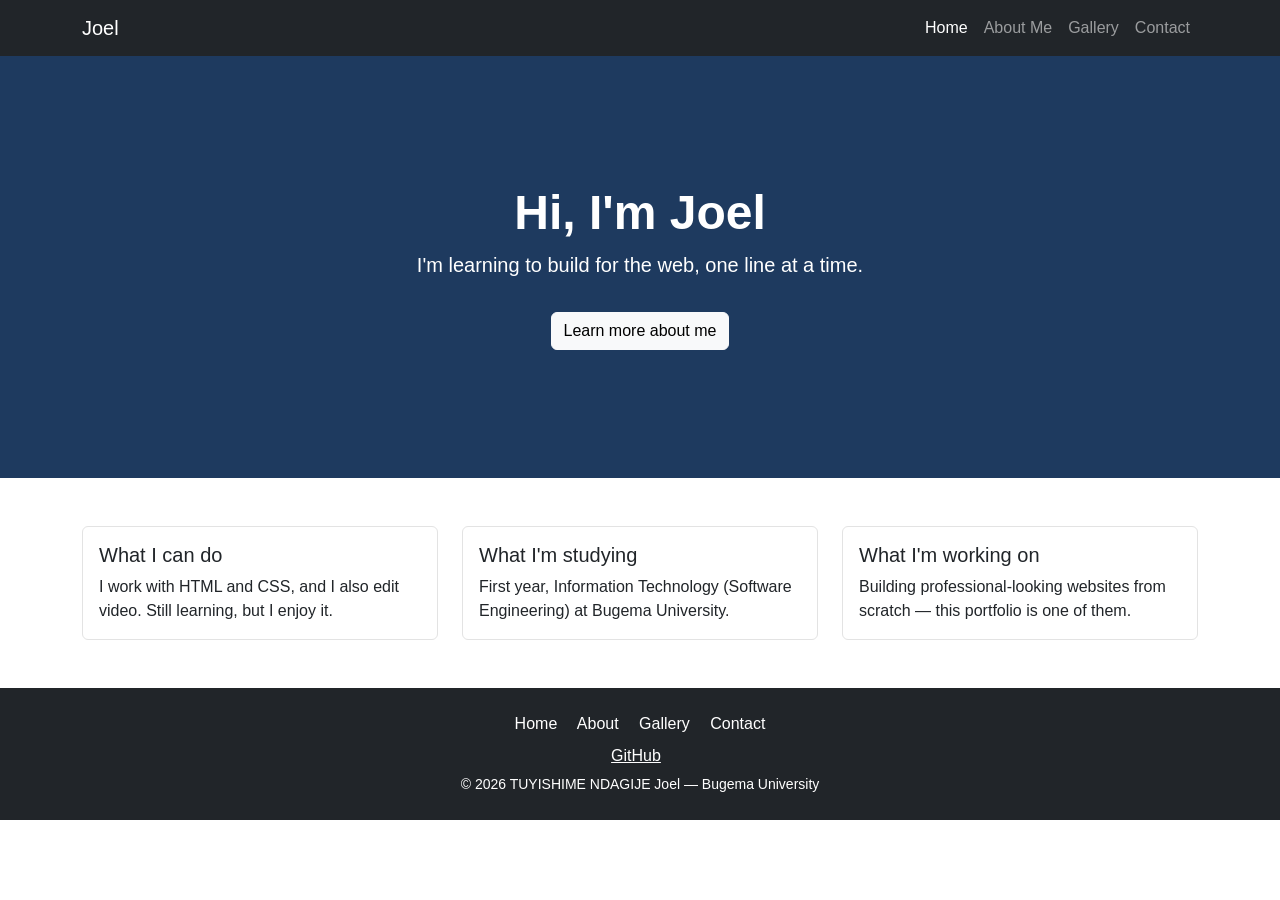
<file: index.html>
<!doctype html>
<html lang="en">
  <head>
    <meta charset="UTF-8" />
    <meta name="viewport" content="width=device-width, initial-scale=1" />
    <title>Joel — Home</title>
    <link
      href="https://cdn.jsdelivr.net/npm/bootstrap@5.3.3/dist/css/bootstrap.min.css"
      rel="stylesheet"
    />
    <link rel="stylesheet" href="style.css" />
  </head>
  <body>
    <!-- navigation -->
    <nav class="navbar navbar-expand-lg navbar-dark bg-dark sticky-top">
      <div class="container">
        <a class="navbar-brand" href="index.html">Joel</a>
        <button
          class="navbar-toggler"
          type="button"
          data-bs-toggle="collapse"
          data-bs-target="#menu"
        >
          <span class="navbar-toggler-icon"></span>
        </button>
        <div class="collapse navbar-collapse" id="menu">
          <ul class="navbar-nav ms-auto">
            <li class="nav-item">
              <a class="nav-link active" href="index.html">Home</a>
            </li>
            <li class="nav-item">
              <a class="nav-link" href="about.html">About Me</a>
            </li>
            <li class="nav-item">
              <a class="nav-link" href="gallery.html">Gallery</a>
            </li>
            <li class="nav-item">
              <a class="nav-link" href="contact.html">Contact</a>
            </li>
          </ul>
        </div>
      </div>
    </nav>

    <!-- hero -->
    <section class="hero text-center text-white">
      <div class="container py-5">
        <h1 class="display-5">Hi, I'm Joel</h1>
        <p class="lead">
          I'm learning to build for the web, one line at a time.
        </p>
        <a href="about.html" class="btn btn-light mt-3">Learn more about me</a>
      </div>
    </section>

    <!-- quick overview -->
    <section class="container my-5">
      <div class="row g-4">
        <div class="col-md-4">
          <div class="card h-100">
            <div class="card-body">
              <h5 class="card-title">What I can do</h5>
              <p class="card-text">
                I work with HTML and CSS, and I also edit video. Still learning,
                but I enjoy it.
              </p>
            </div>
          </div>
        </div>

        <div class="col-md-4">
          <div class="card h-100">
            <div class="card-body">
              <h5 class="card-title">What I'm studying</h5>
              <p class="card-text">
                First year, Information Technology (Software Engineering) at
                Bugema University.
              </p>
            </div>
          </div>
        </div>

        <div class="col-md-4">
          <div class="card h-100">
            <div class="card-body">
              <h5 class="card-title">What I'm working on</h5>
              <p class="card-text">
                Building professional-looking websites from scratch — this
                portfolio is one of them.
              </p>
            </div>
          </div>
        </div>
      </div>
    </section>

    <!-- footer -->
    <footer class="bg-dark text-white text-center py-4">
      <div class="container">
        <p class="mb-2">
          <a href="index.html" class="text-white text-decoration-none me-3"
            >Home</a
          >
          <a href="about.html" class="text-white text-decoration-none me-3"
            >About</a
          >
          <a href="gallery.html" class="text-white text-decoration-none me-3"
            >Gallery</a
          >
          <a href="contact.html" class="text-white text-decoration-none"
            >Contact</a
          >
        </p>
        <p class="mb-1">
          <a href="https://github.com/Joel-RUS" class="text-white me-2"
            >GitHub</a
          >
        </p>
        <small>&copy; 2026 TUYISHIME NDAGIJE Joel — Bugema University</small>
      </div>
    </footer>

    <script src="https://cdn.jsdelivr.net/npm/bootstrap@5.3.3/dist/js/bootstrap.bundle.min.js"></script>
  </body>
</html>
</file>
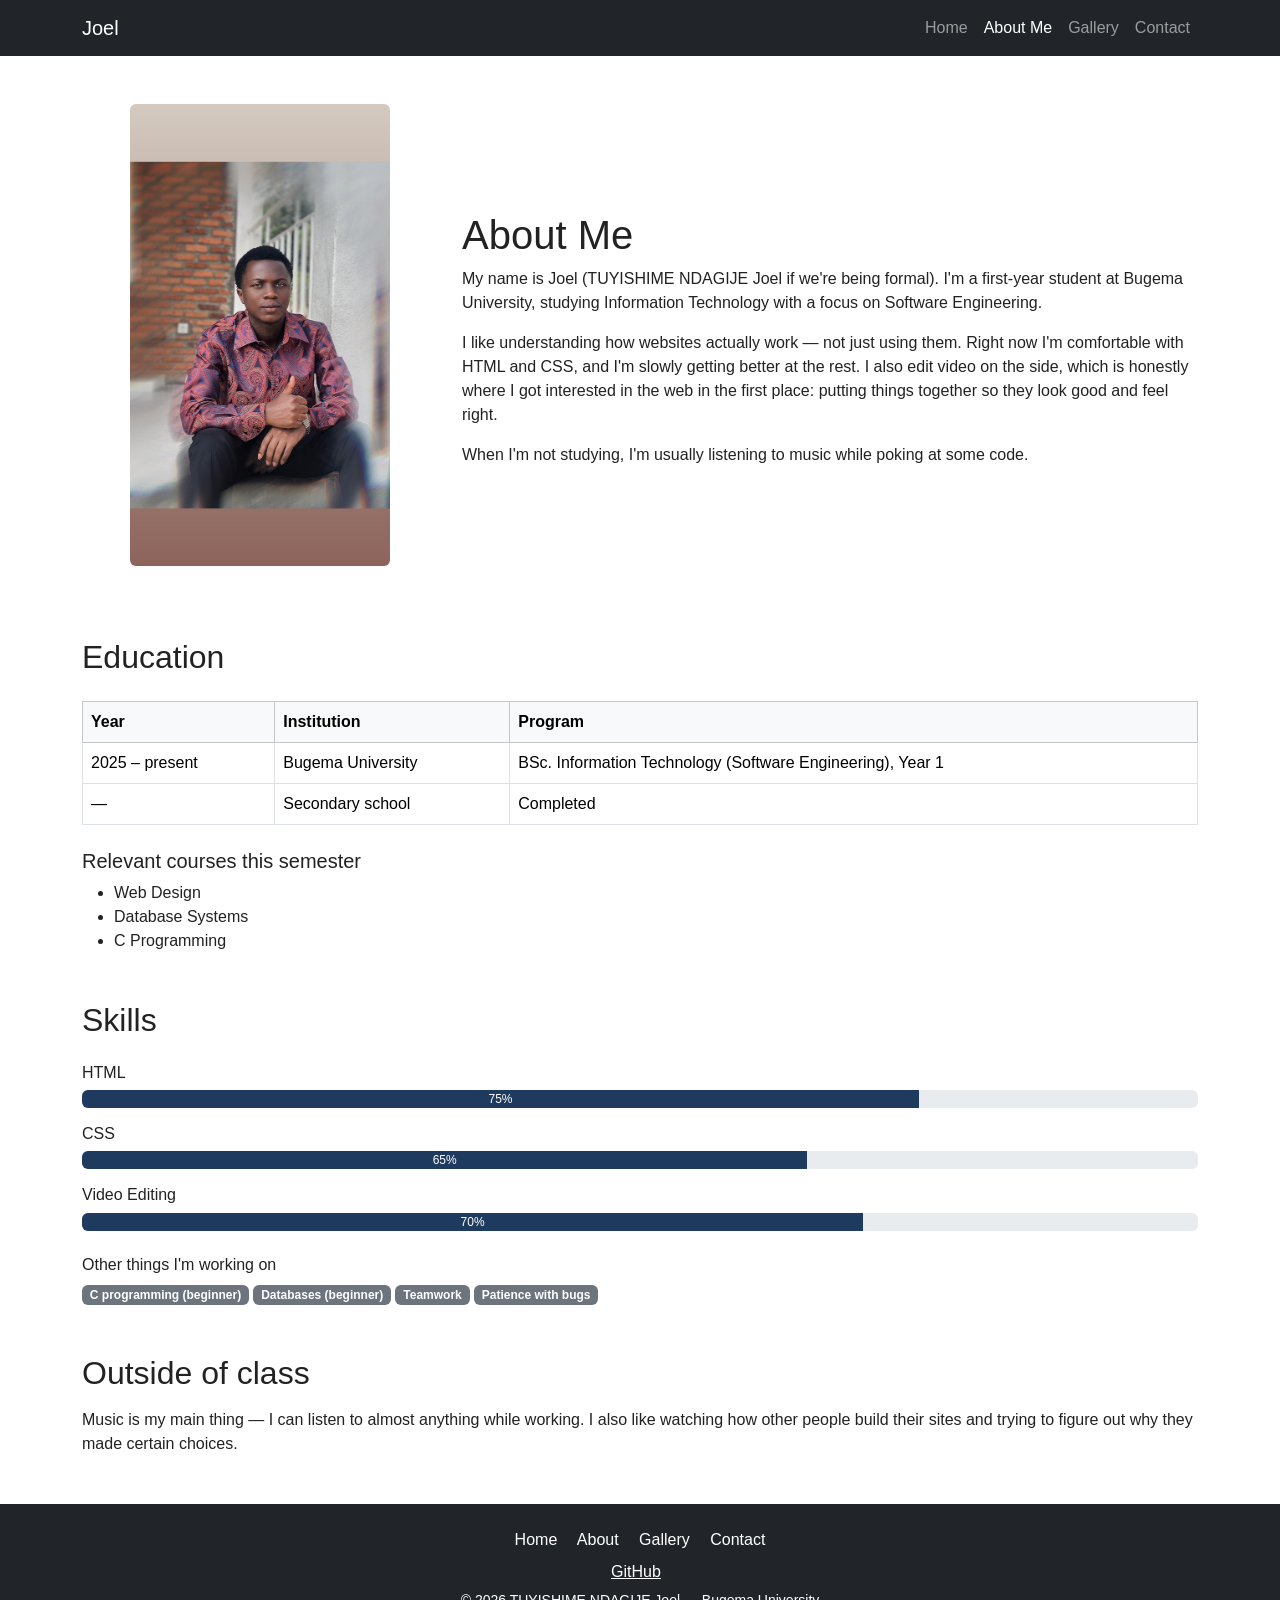
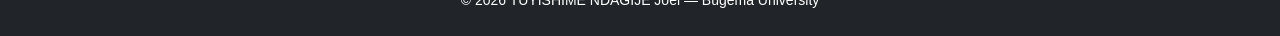
<file: about.html>
<!doctype html>
<html lang="en">
  <head>
    <meta charset="UTF-8" />
    <meta name="viewport" content="width=device-width, initial-scale=1" />
    <title>Joel — About Me</title>
    <link
      href="https://cdn.jsdelivr.net/npm/bootstrap@5.3.3/dist/css/bootstrap.min.css"
      rel="stylesheet"
    />
    <link rel="stylesheet" href="style.css" />
  </head>
  <body>
    <nav class="navbar navbar-expand-lg navbar-dark bg-dark sticky-top">
      <div class="container">
        <a class="navbar-brand" href="index.html">Joel</a>
        <button
          class="navbar-toggler"
          type="button"
          data-bs-toggle="collapse"
          data-bs-target="#menu"
        >
          <span class="navbar-toggler-icon"></span>
        </button>
        <div class="collapse navbar-collapse" id="menu">
          <ul class="navbar-nav ms-auto">
            <li class="nav-item">
              <a class="nav-link" href="index.html">Home</a>
            </li>
            <li class="nav-item">
              <a class="nav-link active" href="about.html">About Me</a>
            </li>
            <li class="nav-item">
              <a class="nav-link" href="gallery.html">Gallery</a>
            </li>
            <li class="nav-item">
              <a class="nav-link" href="contact.html">Contact</a>
            </li>
          </ul>
        </div>
      </div>
    </nav>

    <section class="container my-5">
      <div class="row align-items-center">
        <div class="col-md-4 text-center mb-4">
          <img
            src="images/portrait.JPG"
            alt="Photo of Joel"
            class="img-fluid rounded"
            style="max-width: 260px"
          />
        </div>
        <div class="col-md-8">
          <h1>About Me</h1>
          <p>
            My name is Joel (TUYISHIME NDAGIJE Joel if we're being formal). I'm
            a first-year student at Bugema University, studying Information
            Technology with a focus on Software Engineering.
          </p>
          <p>
            I like understanding how websites actually work — not just using
            them. Right now I'm comfortable with HTML and CSS, and I'm slowly
            getting better at the rest. I also edit video on the side, which is
            honestly where I got interested in the web in the first place:
            putting things together so they look good and feel right.
          </p>
          <p>
            When I'm not studying, I'm usually listening to music while poking
            at some code.
          </p>
        </div>
      </div>
    </section>

    <!-- education -->
    <section class="container my-5">
      <h2 class="mb-4">Education</h2>
      <table class="table table-bordered">
        <thead class="table-light">
          <tr>
            <th>Year</th>
            <th>Institution</th>
            <th>Program</th>
          </tr>
        </thead>
        <tbody>
          <tr>
            <td>2025 – present</td>
            <td>Bugema University</td>
            <td>BSc. Information Technology (Software Engineering), Year 1</td>
          </tr>
          <tr>
            <td>—</td>
            <td>Secondary school</td>
            <td>Completed</td>
          </tr>
        </tbody>
      </table>

      <h5 class="mt-4">Relevant courses this semester</h5>
      <ul>
        <li>Web Design</li>
        <li>Database Systems</li>
        <li>C Programming</li>
      </ul>
    </section>

    <!-- skills -->
    <section class="container my-5">
      <h2 class="mb-4">Skills</h2>

      <h6>HTML</h6>
      <div class="progress mb-3" style="height: 18px">
        <div class="progress-bar" style="width: 75%">75%</div>
      </div>

      <h6>CSS</h6>
      <div class="progress mb-3" style="height: 18px">
        <div class="progress-bar" style="width: 65%">65%</div>
      </div>

      <h6>Video Editing</h6>
      <div class="progress mb-3" style="height: 18px">
        <div class="progress-bar" style="width: 70%">70%</div>
      </div>

      <h6 class="mt-4">Other things I'm working on</h6>
      <p>
        <span class="badge bg-secondary">C programming (beginner)</span>
        <span class="badge bg-secondary">Databases (beginner)</span>
        <span class="badge bg-secondary">Teamwork</span>
        <span class="badge bg-secondary">Patience with bugs</span>
      </p>
    </section>

    <!-- interests -->
    <section class="container my-5">
      <h2 class="mb-3">Outside of class</h2>
      <p>
        Music is my main thing — I can listen to almost anything while working.
        I also like watching how other people build their sites and trying to
        figure out why they made certain choices.
      </p>
    </section>

    <footer class="bg-dark text-white text-center py-4">
      <div class="container">
        <p class="mb-2">
          <a href="index.html" class="text-white text-decoration-none me-3"
            >Home</a
          >
          <a href="about.html" class="text-white text-decoration-none me-3"
            >About</a
          >
          <a href="gallery.html" class="text-white text-decoration-none me-3"
            >Gallery</a
          >
          <a href="contact.html" class="text-white text-decoration-none"
            >Contact</a
          >
        </p>
        <p class="mb-1">
          <a href="https://github.com/Joel-RUS" class="text-white me-2"
            >GitHub</a
          >
        </p>
        <small>&copy; 2026 TUYISHIME NDAGIJE Joel — Bugema University</small>
      </div>
    </footer>

    <script src="https://cdn.jsdelivr.net/npm/bootstrap@5.3.3/dist/js/bootstrap.bundle.min.js"></script>
  </body>
</html>
</file>
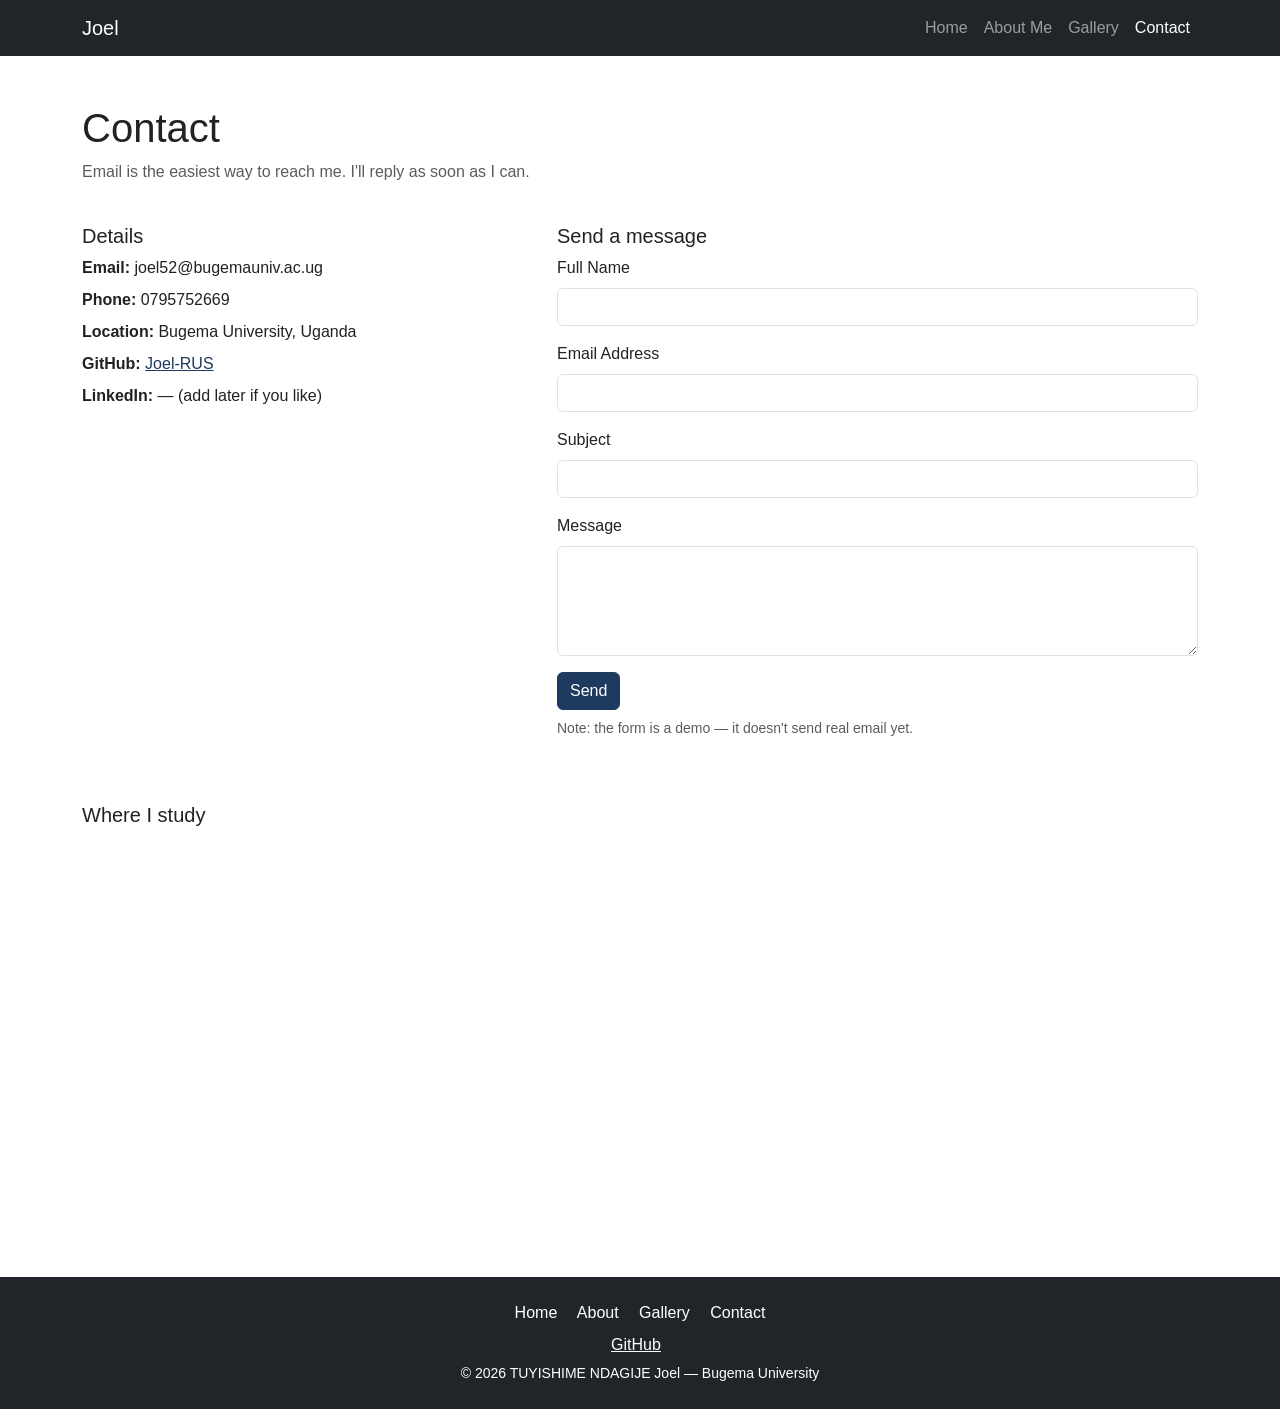
<file: contact.html>
<!doctype html>
<html lang="en">
  <head>
    <meta charset="UTF-8" />
    <meta name="viewport" content="width=device-width, initial-scale=1" />
    <title>Joel — Contact</title>
    <link
      href="https://cdn.jsdelivr.net/npm/bootstrap@5.3.3/dist/css/bootstrap.min.css"
      rel="stylesheet"
    />
    <link rel="stylesheet" href="style.css" />
  </head>
  <body>
    <nav class="navbar navbar-expand-lg navbar-dark bg-dark sticky-top">
      <div class="container">
        <a class="navbar-brand" href="index.html">Joel</a>
        <button
          class="navbar-toggler"
          type="button"
          data-bs-toggle="collapse"
          data-bs-target="#menu"
        >
          <span class="navbar-toggler-icon"></span>
        </button>
        <div class="collapse navbar-collapse" id="menu">
          <ul class="navbar-nav ms-auto">
            <li class="nav-item">
              <a class="nav-link" href="index.html">Home</a>
            </li>
            <li class="nav-item">
              <a class="nav-link" href="about.html">About Me</a>
            </li>
            <li class="nav-item">
              <a class="nav-link" href="gallery.html">Gallery</a>
            </li>
            <li class="nav-item">
              <a class="nav-link active" href="contact.html">Contact</a>
            </li>
          </ul>
        </div>
      </div>
    </nav>

    <section class="container my-5">
      <h1>Contact</h1>
      <p class="text-muted">
        Email is the easiest way to reach me. I'll reply as soon as I can.
      </p>

      <div class="row g-4 mt-3">
        <!-- details -->
        <div class="col-md-5">
          <h5>Details</h5>
          <ul class="list-unstyled">
            <li class="mb-2">
              <strong>Email:</strong> joel52@bugemauniv.ac.ug
            </li>
            <li class="mb-2"><strong>Phone:</strong> 0795752669</li>
            <li class="mb-2">
              <strong>Location:</strong> Bugema University, Uganda
            </li>
            <li class="mb-2">
              <strong>GitHub:</strong>
              <a href="https://github.com/Joel-RUS" target="_blank">Joel-RUS</a>
            </li>
            <li class="mb-2">
              <strong>LinkedIn:</strong> — (add later if you like)
            </li>
          </ul>
        </div>

        <!-- form -->
        <div class="col-md-7">
          <h5>Send a message</h5>
          <form>
            <div class="mb-3">
              <label for="name" class="form-label">Full Name</label>
              <input type="text" class="form-control" id="name" required />
            </div>
            <div class="mb-3">
              <label for="email" class="form-label">Email Address</label>
              <input type="email" class="form-control" id="email" required />
            </div>
            <div class="mb-3">
              <label for="subject" class="form-label">Subject</label>
              <input type="text" class="form-control" id="subject" required />
            </div>
            <div class="mb-3">
              <label for="message" class="form-label">Message</label>
              <textarea
                class="form-control"
                id="message"
                rows="4"
                required
              ></textarea>
            </div>
            <button type="submit" class="btn btn-primary">Send</button>
          </form>
          <p class="text-muted small mt-2">
            Note: the form is a demo — it doesn't send real email yet.
          </p>
        </div>
      </div>

      <!-- map -->
      <div class="mt-5">
        <h5>Where I study</h5>
        <div class="ratio ratio-16x9" style="max-width: 700px">
          <iframe
            src="https://www.google.com/maps?q=Bugema+University+Uganda&output=embed"
            style="border: 0"
            loading="lazy"
          >
          </iframe>
        </div>
      </div>
    </section>

    <footer class="bg-dark text-white text-center py-4">
      <div class="container">
        <p class="mb-2">
          <a href="index.html" class="text-white text-decoration-none me-3"
            >Home</a
          >
          <a href="about.html" class="text-white text-decoration-none me-3"
            >About</a
          >
          <a href="gallery.html" class="text-white text-decoration-none me-3"
            >Gallery</a
          >
          <a href="contact.html" class="text-white text-decoration-none"
            >Contact</a
          >
        </p>
        <p class="mb-1">
          <a href="https://github.com/Joel-RUS" class="text-white me-2"
            >GitHub</a
          >
        </p>
        <small>&copy; 2026 TUYISHIME NDAGIJE Joel — Bugema University</small>
      </div>
    </footer>

    <script src="https://cdn.jsdelivr.net/npm/bootstrap@5.3.3/dist/js/bootstrap.bundle.min.js"></script>
  </body>
</html>
</file>
<file: style.css>
/* small custom stuff on top of bootstrap */

body {
  font-family: -apple-system, "Segoe UI", Roboto, Arial, sans-serif;
  color: #222;
}

.hero {
  background-color: #1e3a5f; /* dark blue, matches the navbar */
  padding: 80px 0;
}

.hero h1 {
  font-weight: 600;
}

.card {
  border: 1px solid #e3e3e3;
  box-shadow: none;
}

.gallery-img {
  object-fit: cover;
  height: 180px;
  width: 100%;
}

.progress-bar {
  background-color: #1e3a5f;
}

a {
  color: #1e3a5f;
}

.btn-primary {
  background-color: #1e3a5f;
  border-color: #1e3a5f;
}

.btn-primary:hover {
  background-color: #162c48;
  border-color: #162c48;
}

footer a:hover {
  text-decoration: underline !important;
}
</file>
